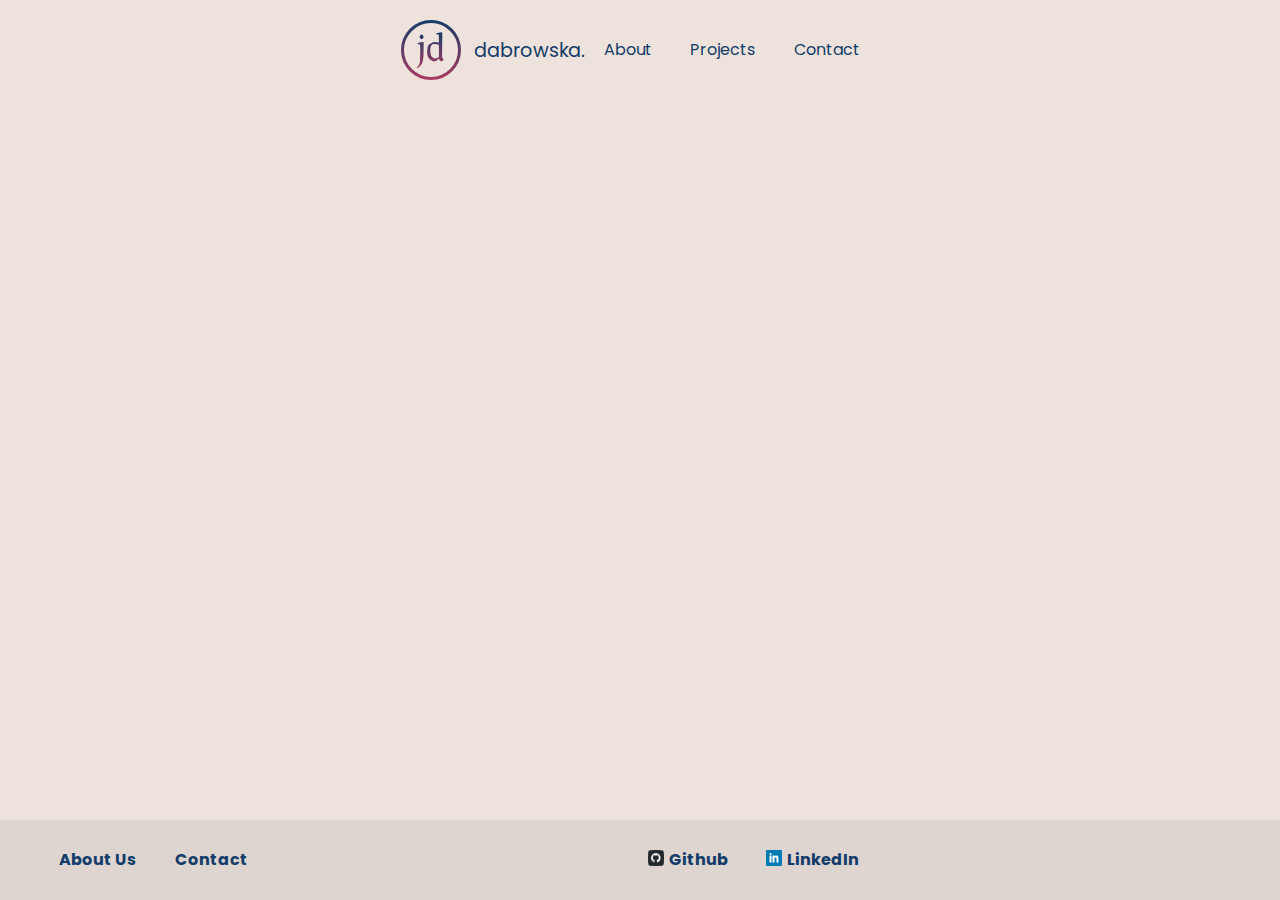
<file: about.html>
<!DOCTYPE html>
<html lang="en">
<head>
    <meta charset="UTF-8">
    <meta http-equiv="X-UA-Compatible" content="IE=edge">
    <meta name="viewport" content="width=device-width, initial-scale=1.0">
    <title>Portfolio</title>
    <link rel="stylesheet" href="styles.css">
    <script src="app.js" defer></script>
    <link rel="stylesheet" href="about.css">
    <link href="https://fonts.googleapis.com/css2?family=Poppins:ital,wght@0,400;0,500;1,600&display=swap" rel="stylesheet">
</head>
<body class="full-height-grow">
    <div class="container">
        <header class="main-header">
                <a href="/" class="logo">
                    <img src="images/Logo.svg" alt="">
                    <div class="logo-name">dabrowska.</div>
                </a>
            <nav class="main-nav">
                <ul class="nav-list">
                    <li><a class="nav-item" href="about.html">About</a></li>
                    <li><a class="nav-item" href="projects.html">Projects</a></li>
                    <li><a class="nav-item" href="contact.html">Contact</a></li>
                </ul>
            </nav>
        </header>
    </div>
    <footer class="main-footer">
        <div class="container">
            <nav class="footer-nav">
                <ul>
                    <li><a href="#">About Us</a></li>
                    <li><a href="#">Contact</a></li>
                </ul>
            </nav>
            <nav class="footer-nav">
                <ul>
                    <li>
                        <a href="https://github.com/justynadabrowska" class="social-link"><img src="images/github1.svg">Github</a>
                    </li>
                    <li>
                        <a href="https://www.linkedin.com/in/justyna-dabrowska-20a9331b1/" class="social-link"><img src="images/linkedin1.svg">LinkedIn</a>
                    </li>
                </ul>
            </nav>
        </div>
        <section class="about-main-section">
            
        </section>
    </footer>
</body>
</html>
</file>
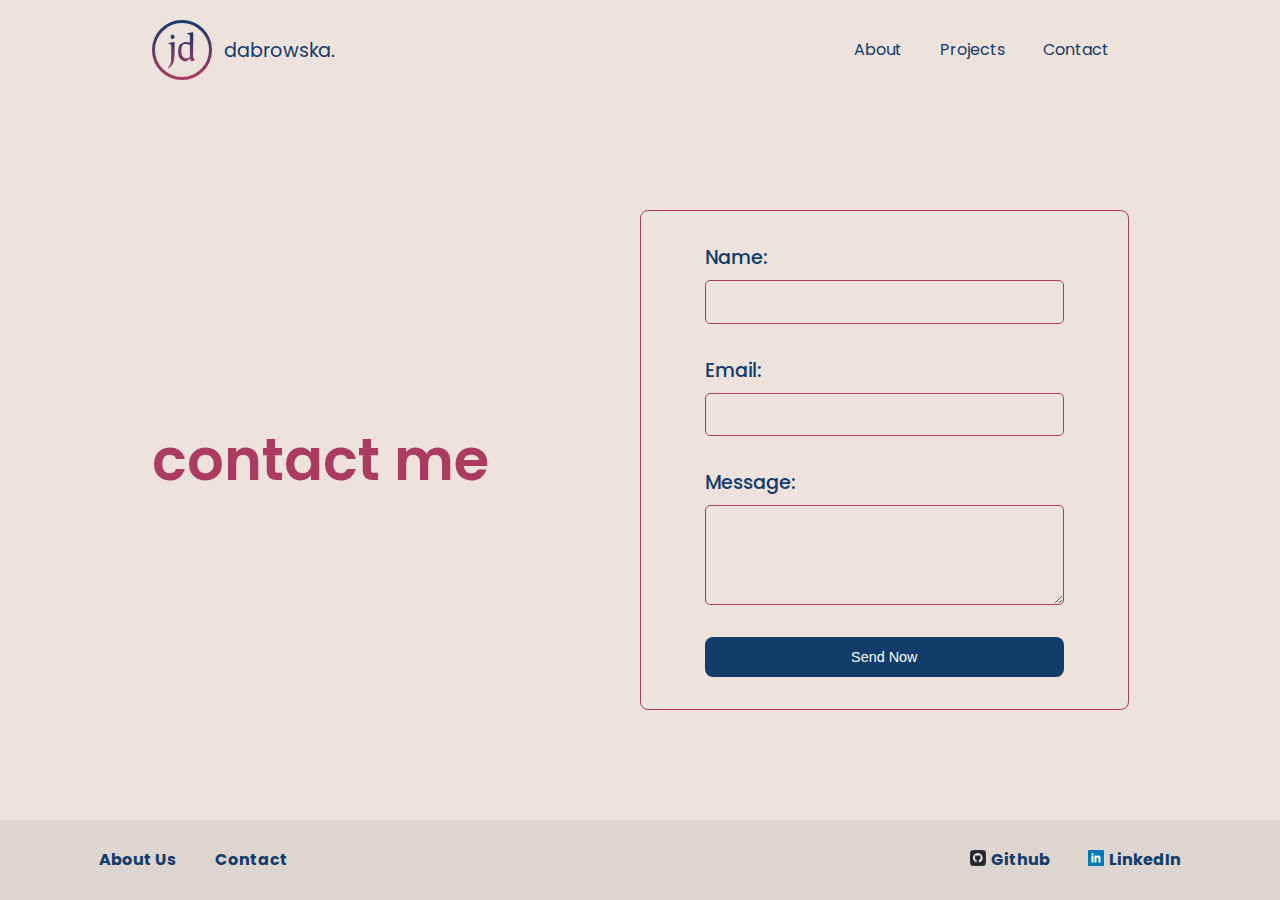
<file: contact.html>
<!DOCTYPE html>
<html lang="en">
<head>
    <meta charset="UTF-8">
    <meta http-equiv="X-UA-Compatible" content="IE=edge">
    <meta name="viewport" content="width=device-width, initial-scale=1.0">
    <title>Contact</title>
    <link rel="stylesheet" href="styles.css">
    <script src="app.js" defer></script>
    <link rel="stylesheet" href="contact.css">
    <link href="https://fonts.googleapis.com/css2?family=Poppins:ital,wght@0,400;0,500;1,600&display=swap" rel="stylesheet">
</head>
<body class="full-height-grow">
    <div class="container full-height-grow">
        <header class="main-header">
            <a href="/" class="logo">
                    <img src="images/Logo.svg" alt="">
                    <div class="logo-name">dabrowska.</div>
            </a>
            <nav class="main-nav">
                <ul class="nav-list">
                    <li><a class="nav-item" href="about.html">About</a></li>
                    <li><a class="nav-item" href="projects.html">Projects</a></li>
                    <li><a class="nav-item" href="contact.html">Contact</a></li>
                </ul>
            </nav>
        </header>
            <section class="contact-main-section">
                <h1 class="contact-title">contact me</h1>
                <form class="contact-form" >
                    <div class="input-group">
                        <label for="name">Name:</label>
                        <input type="text">
                    </div>
                    <div class="input-group">
                        <label for="email">Email:</label>
                        <input type="email">
                    </div>
                    <div class="input-group">
                        <label for="message">Message:</label>
                        <textarea></textarea>
                    </div>
                    <div class="input-group">
                        <button type="submit" class="btn">Send Now</button>
                    </div>
                </form>
            </section>
        </div>
    <footer class="main-footer">
        <div class="container">
            <nav class="footer-nav">
                <ul>
                    <li><a href="#">About Us</a></li>
                    <li><a href="#">Contact</a></li>
                </ul>
            </nav>
            <nav class="footer-nav">
                <ul>
                    <li>
                        <a href="https://github.com/justynadabrowska" class="social-link"><img src="images/github1.svg">Github</a>
                    </li>
                    <li>
                        <a href="https://www.linkedin.com/in/justyna-dabrowska-20a9331b1/" class="social-link"><img src="images/linkedin1.svg">LinkedIn</a>
                    </li>
                </ul>
            </nav>
        </div>
    </footer>
</body>
</html>
</file>
<file: styles.css>
*, *::after, *::before {
    box-sizing: border-box;
}

body {
    padding: 0;
    margin: 0;
    font-family: 'Poppins', sans-serif;
    background-color: #EEE2DC;
    color: #123C69;
    font-size: 1.2rem;
    min-height: 100vh;
}

.container {
    max-width: 1200px;
    margin: 0 auto;
    padding: 0 40px;
    flex-grow: 1;
}

.full-height-grow {
    display: flex;
    flex-direction: column;
}

.main-header, .main-footer {
    display: flex;
    justify-content: space-between;
    align-items: center;
}

.main-header {
    height: 100px;
}

.main-header:hover {
    border-bottom: 1px solid #AC3B61;
}

.main-footer {
    height: 80px;
    background-color: rgba(186, 178, 181, 0.3);
    font-weight: bold;
}

.social-link img {
    width: 1em;
    margin-right: .3em;
}

.main-footer .container {
    display: flex;
    justify-content: space-between;
    align-items: center;
}

.logo {
    display: flex;
    align-items: center;
}

.logo-name {
    margin-left: .8rem;
}

.nav-list, .footer-nav ul {
    display: flex;
    justify-content: space-between;
    list-style: none;
    margin: 0;
    padding: 0;
    font-size: 1rem;
}

.logo,
.nav-item,
.footer-nav a {
    text-decoration: none;
    color: inherit;
}

.nav-item, .footer-nav a {
    padding: 1.2rem;
}

.nav-item:hover,
.footer-nav a:hover {
    color: #AC3B61;
    transition: 800ms linear;
}

.title {
    font-weight: 500;
    font-size: 3em;
    margin-bottom: 1rem;
    margin-top: 0;
    word-break: keep-all;
}

span {
    transition: all 1s ease;
}

span.fade {
    color: #AC3B61;
}

.sub-title {
    font-weight: 500;
    font-size: 1.5em;
    margin-bottom: 4rem;
}

.btn {
    color: white;
    background-color: #123C69;
    padding: .75rem 1.5rem;
    border-radius: .5rem;
    font-size: .9rem;
    outline: none;
    border: none;
    cursor: pointer;
    transition: all 300ms linear;
}

.btn:hover,
.btn:focus {
    background-color: hsl(211, 71%, 34%);
}
</file>
<file: about.css>
.about-main-section {
    display: flex;
    align-items: center;
    justify-content: space-between;
    flex-grow: 1;
}

.about-main-section .about-me-image {
    width: 30vw;
    margin-left: 2rem;
    height: auto;
    max-width: 450px;
}


.title {
    color: #AC3B61;
}

@media (max-width: 800px) {
    .about-main-section {
        flex-direction: column;
        justify-content: center;
    }

    .about-main-section .about-me-image {
        margin-top: 2rem;
        height: 30vh;
        width: auto;
    }
}
</file>
<file: contact.css>
.contact-main-section {
    display: flex;
    justify-content: space-between;
    align-items: center;
    flex-grow: 1;
}

.contact-title {
    font-weight: 600;
    font-size: 3em;
    margin: 0;
    color: #AC3B61;
}  

.contact-form {
    width: 50vw;
    max-width: 50%;
    padding: 2rem 4rem;
    border: 1px solid #AC3B61;
    border-radius: 8px;
}

.input-group {
    margin-bottom: 2rem;
    display: flex;
    flex-direction: column;
}

.input-group:last-child {
    margin-bottom: 0;
}

.input-group label {
    font-weight: 500;
    margin-bottom: .5rem;    
}

.input-group input,
.input-group textarea {
    outline: none;
    background: none;
    border: 1px solid #AC3B61;
    border-radius: 5px;
    font-size: 1em;
    padding: .5em;
    color: inherit;
}

.input-group input:focus,
.input-group textarea:focus {
    border-color: #123c69;
}

textarea {
    resize: vertical;
    min-height: 100px;
    max-height: 200px;
}



@media (max-width: 900px) {
    .contact-main-section {
        flex-direction: column;
        justify-content: center;
    }

    .contact-form {
        width: 80vw;
        max-width: inherit;
        margin: 2rem 0;
    }
}

/* textarea not resizing */
</file>
